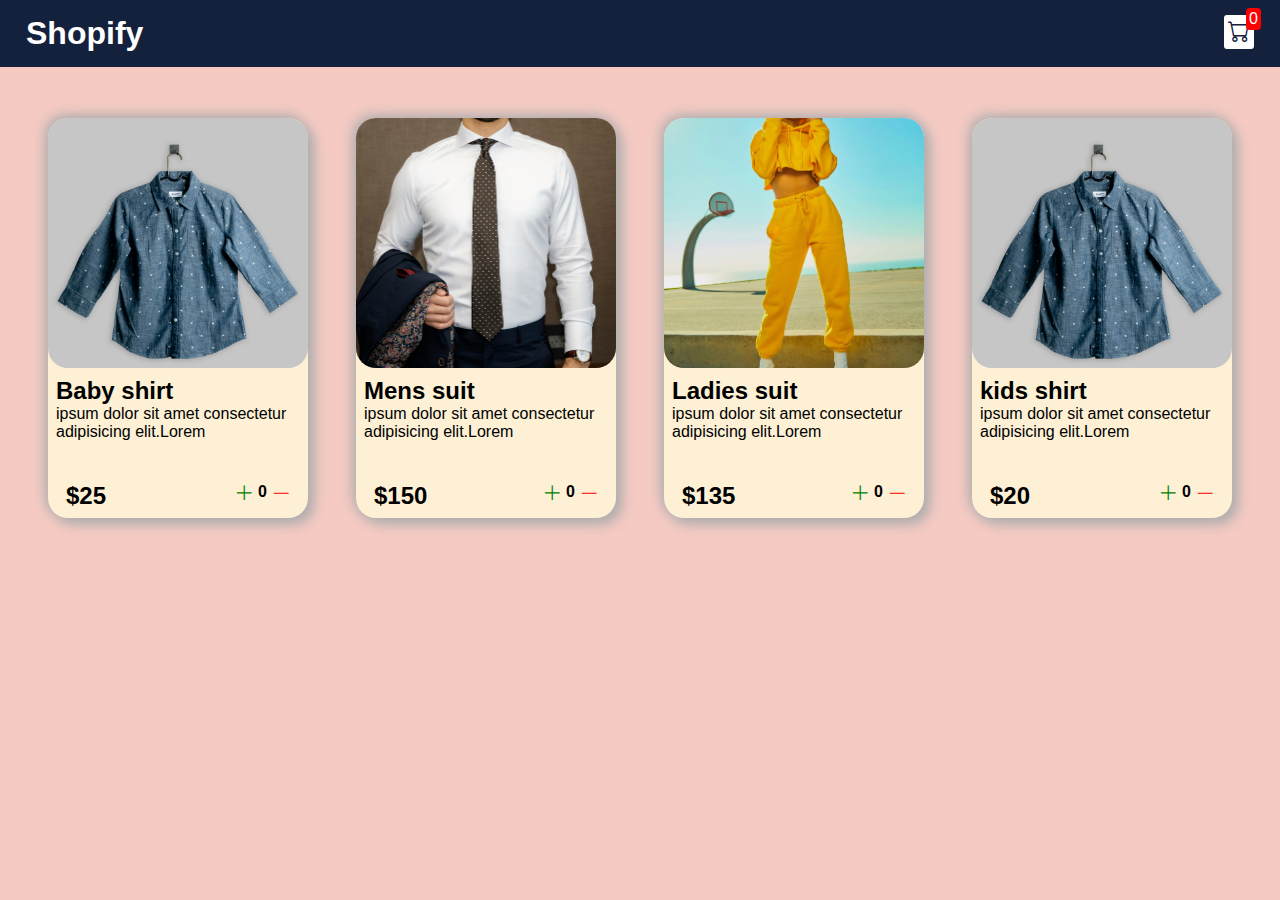
<file: index.html>
<!DOCTYPE html>
<html lang="en">
  <head>
    <meta charset="UTF-8" />
    <meta name="viewport" content="width=device-width, initial-scale=1.0" />
    <title>Shopping cart</title>
    <link rel="stylesheet" href="./src/style.css" />
    <link
      rel="stylesheet"
      href="https://cdn.jsdelivr.net/npm/bootstrap-icons@1.3.0/font/bootstrap-icons.css"
    />
  </head>
  <body>
    <nav>
      <a href="./index.html">
        <h1>Shopify</h1>
        </a>
      <a href="./cart.html">
        <div id="cart-logo">
          <i class="bi bi-cart"></i>
          <div id="amount" class="amount"></div>
        </div>
      </a>
    </nav>
    <div class="main" id="main">
    </div>
    <script src="./src/Data.js"></script>
    <script src="./src/script.js"></script>
  </body>
</html>
</file>
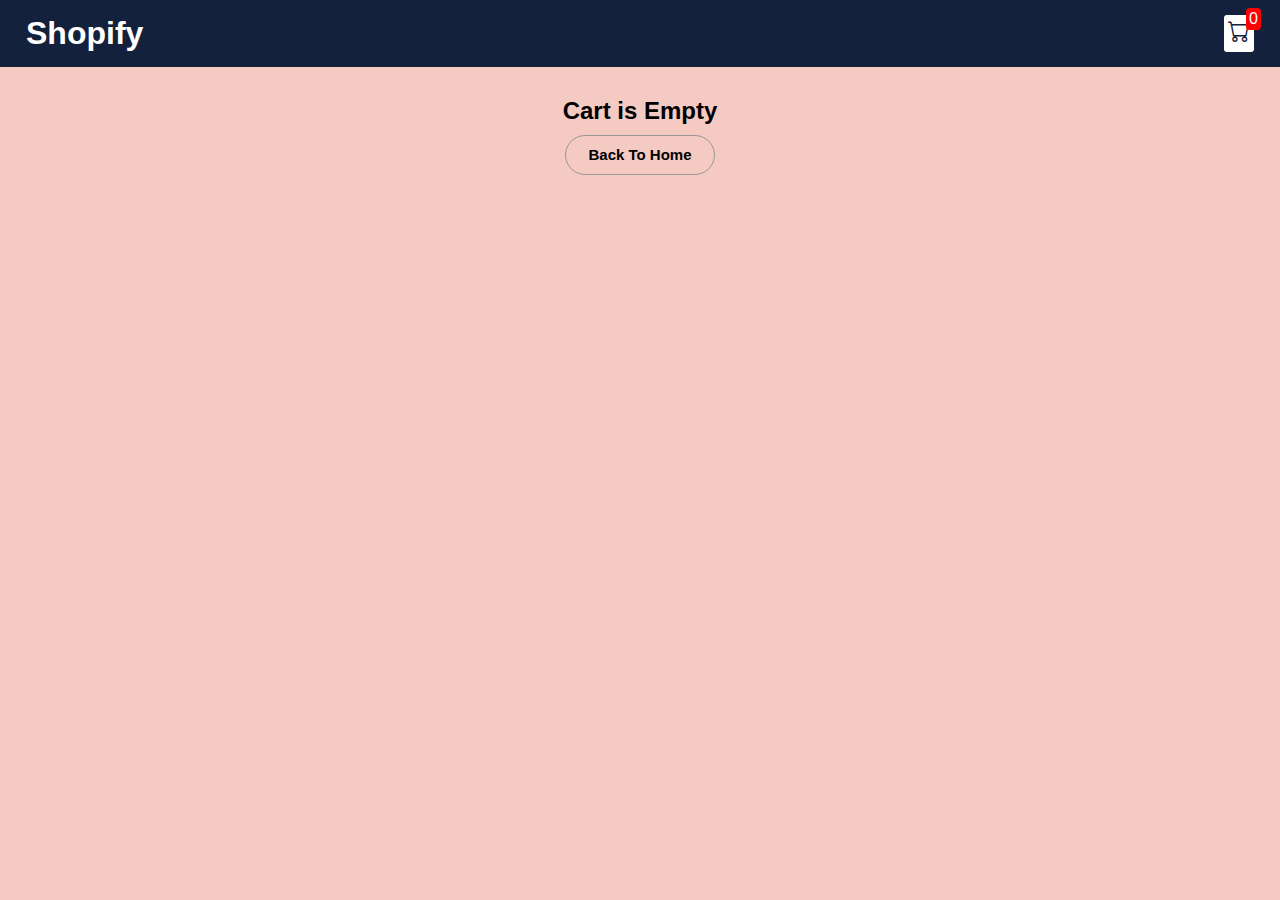
<file: cart.html>
<!DOCTYPE html>
<html lang="en">
  <head>
    <meta charset="UTF-8" />
    <meta name="viewport" content="width=device-width, initial-scale=1.0" />
    <title>Shopping cart</title>
    <link rel="stylesheet" href="./src/style.css" />
    <link
      rel="stylesheet"
      href="https://cdn.jsdelivr.net/npm/bootstrap-icons@1.3.0/font/bootstrap-icons.css"
    />
  </head>
  <body>
    <nav>
      <a href="./index.html">
        <h1>Shopify</h1>
      </a>
      <div id="cart-logo">
        <i class="bi bi-cart"></i>
        <div id="amount" class="amount"></div>
      </div>
    </nav>
    <div class="back-home" id="back-home"></div>
    <div class="totalbill" id="totalBill">
     
    </div>
    <div class="cart-items" id="cart-items"></div>

    <script src="./src/Data.js"></script>
    <script src="./src/cart.js"></script>
  </body>
</html>
</file>
<file: src/style.css>
@import url("https://cdn.jsdelivr.net/npm/bootstrap-icons@1.11.3/font/bootstrap-icons.min.css");
* {
  padding: 0px;
  margin: 0;
  box-sizing: border-box;
}

body {
  font-family: sans-serif;
  background-color: #f5cac3;
}
a{
  text-decoration: none;
  color: #ffffff;
}
.bi{
  cursor: pointer;
}
nav {
  display: flex;
  justify-content: space-between;
  background-color: #14213d;
  padding: 15px 26px;
  color: white;
}

#cart-logo {
  background-color: white;
  color: #14213d;
  padding: 4px;
  border-radius: 3px;
  position: relative;
}

#cart-logo .amount {
  position: absolute;
  background-color: red;
  color: white;
  top: -7px;
  right: -7px;
  padding: 2px 3px;
  border-radius: 4px;
}
.bi-cart{
    font-size:22px
}
/* cards */

.main {
  /* position:relative; */
  width: 100vw;
  /* min-height:80vh; */
  display: grid;
  grid-template-columns: repeat(4, 260px);
  justify-content: space-evenly;
  position: relative;
}
@media (max-width: 1120px) {
  .main {
    grid-template-columns: repeat(3, 260px);
  }
}
@media (max-width: 820px) {
  .main {
    grid-template-columns: repeat(2, 260px);
  }
}
@media (max-width: 550px) {
  .main {
    grid-template-columns: repeat(1, 270px);
  }
}

.cards {
  /* width: 260px; */
  height: 400px;
  background-color: #fdf0d5;
  border-radius: 20px;
  margin-top: 4vw;
  position: relative;
  box-shadow: 6px 6px 13px #adadad, -3px -3px 13px #adadad;
  transition: transform 0.3s ease;
}

.cards img {
  position: relative;
  height: 250px;
  width: 100%;
  border-radius: 20px;
  object-fit: cover;
}

.cards:hover {
  transform: scale(1.1);
}

.detail {
  padding: 5px 8px;
}

.flex {
  display: flex;
}
.price-quant {
  position: absolute;
  display: flex;
  flex-direction: row;
  justify-content: space-between;
  bottom: 5px;
  width: 100%;
  padding: 3px 25px 3px 10px;
}
.quantity {
  padding: 1px 4px 1px;
  font-weight: bold;
}

.bi-plus-lg {
  color: green;
  font-size: 20px;
}
.bi-dash-lg {
  color: red;
  font-size: 20px;
}

/**  
* !This is cart styling
**/

.back-home{
  text-align:center;
  margin-top:30px;
  position:relative;
}

.back-home h4 {
  margin-top:10px;
  border: 1px solid #999797;
  border-radius: 50px;
  padding: 10px 17px;
  position: relative;
  overflow: hidden;
  width: 150px;
  left: 50%;
  transform: translate(-50%) ;
}
.back-home h4 a {
  text-decoration: none;
  color: #000000;
  font-family: "Inter", sans-serif;
  font-weight: 600;
  font-size: 15px;
  z-index: 9;
  position: relative;
}

.back-home h4::after {
  content: " ";
  position: absolute;
  width: 100%;
  height: 100%;
  background-color: #efeae3;
  left: 0;
  top: 101%;
  border-radius: 60%;
  transition: all ease 0.4s;
  z-index: 5;
}

.back-home h4:hover::after {
  top: 0;
  background-color: #000000;
  border-radius: 0;
}

.back-home h4:hover a {
  color: #ffffff;
}
.cart-items{
  display: flex;
  flex-direction: column;
  align-items: center;
  gap:20px;
  padding-bottom:20px;
  padding-top:20px;
}
.cart-item{
  display: flex;
  flex-direction: row;
  position: relative;
  width: 450px;
  height: 180px;
  border-radius:10px;
  background-color: #ffffff;
}

.cart-item img{
  border-top-left-radius: 10px;
  border-bottom-left-radius: 10px;
  height:100%;
  width:35%;
}
.data{
  padding:15px 0px 10px 13px;
}
.data1 {

display: flex;
flex-direction: row;
align-items: center;
}
.data1 span{
  color: #ffffff;
  background-color: #000;
  padding: 2px 3px 2px 3px;
  border-radius: 2px;
  margin-left: 10px;
}
#cross{
  margin-left:60px;
}
.data2{
  margin-top:20px;
}
.data3{
  font-size:1.5rem;
  font-weight:bold;
  margin-top:25px;
}

.totalbill{
  text-align:center;
}

.button button{
padding: 4px 8px;
background-color: #02c39a;
color: #fff;
border: none;
border-radius: 3px;
font-size: 1.3rem;
margin-top:5px;
}
</file>
